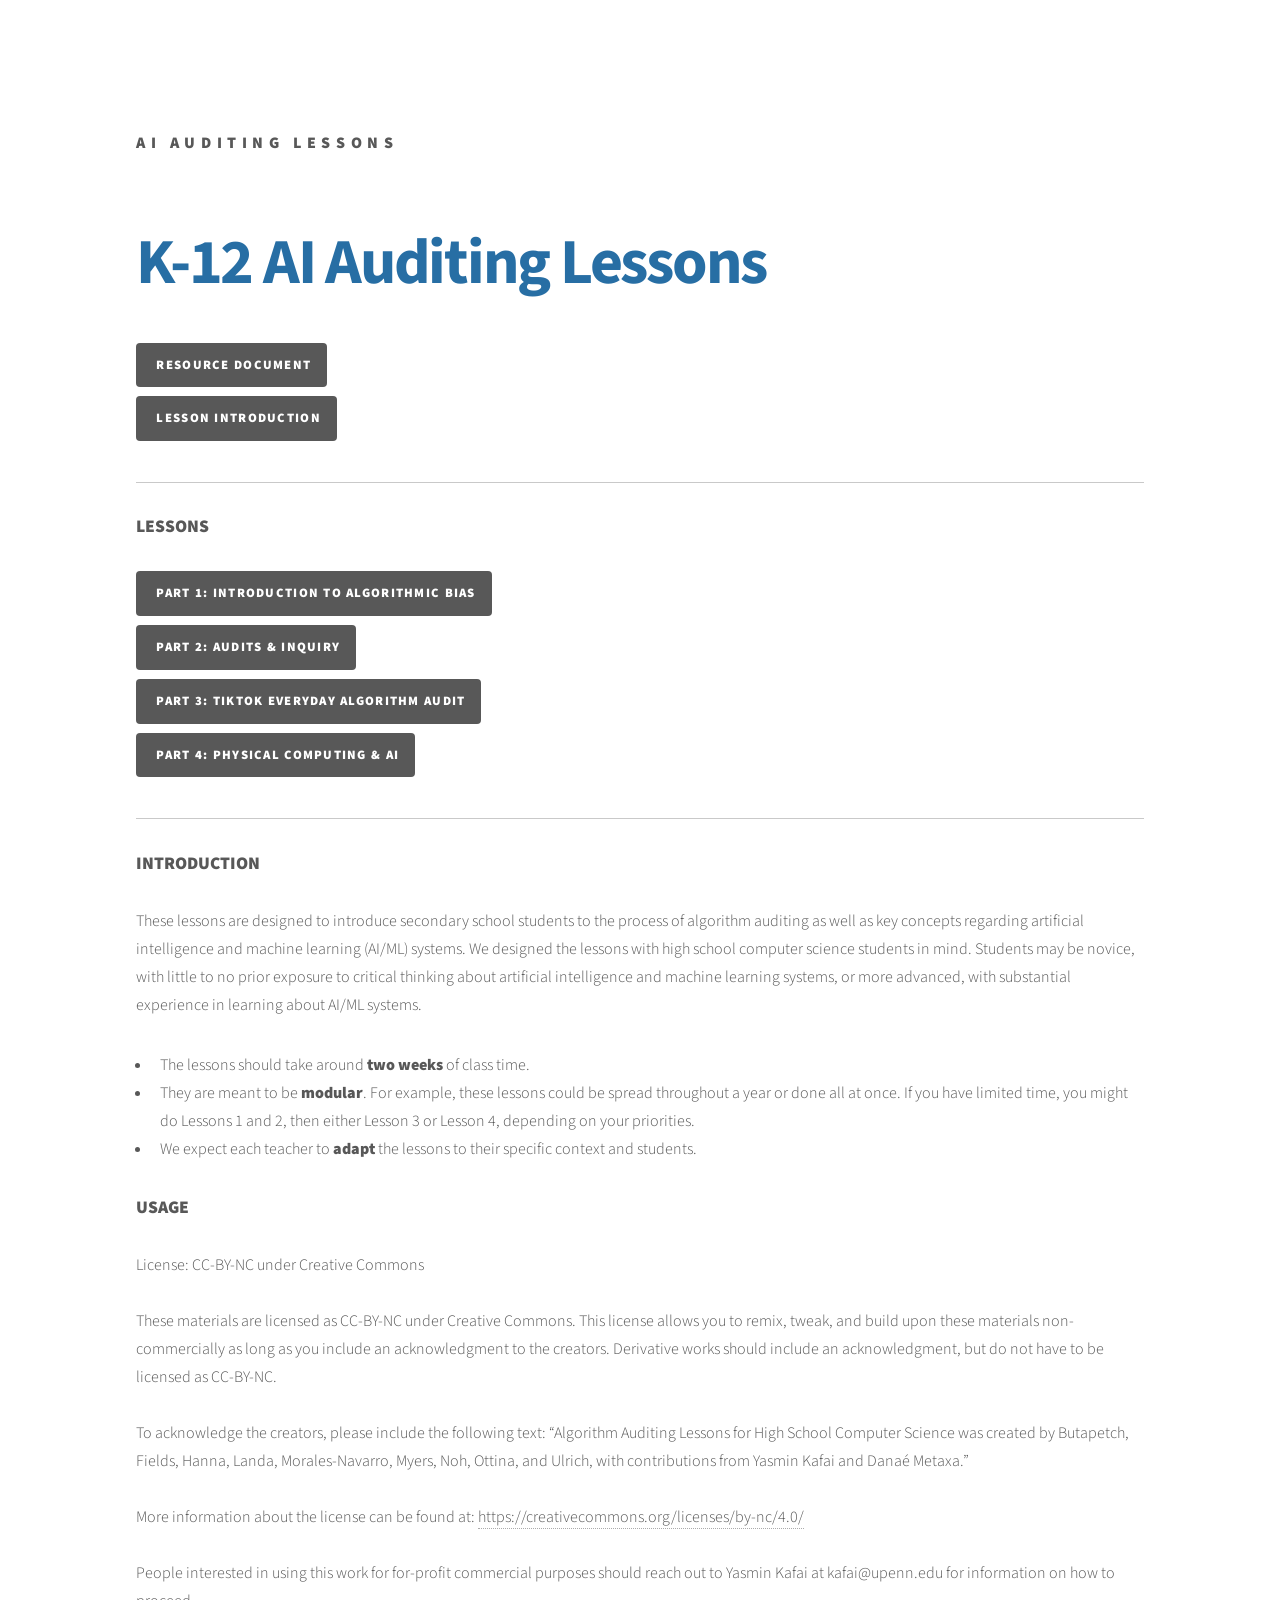
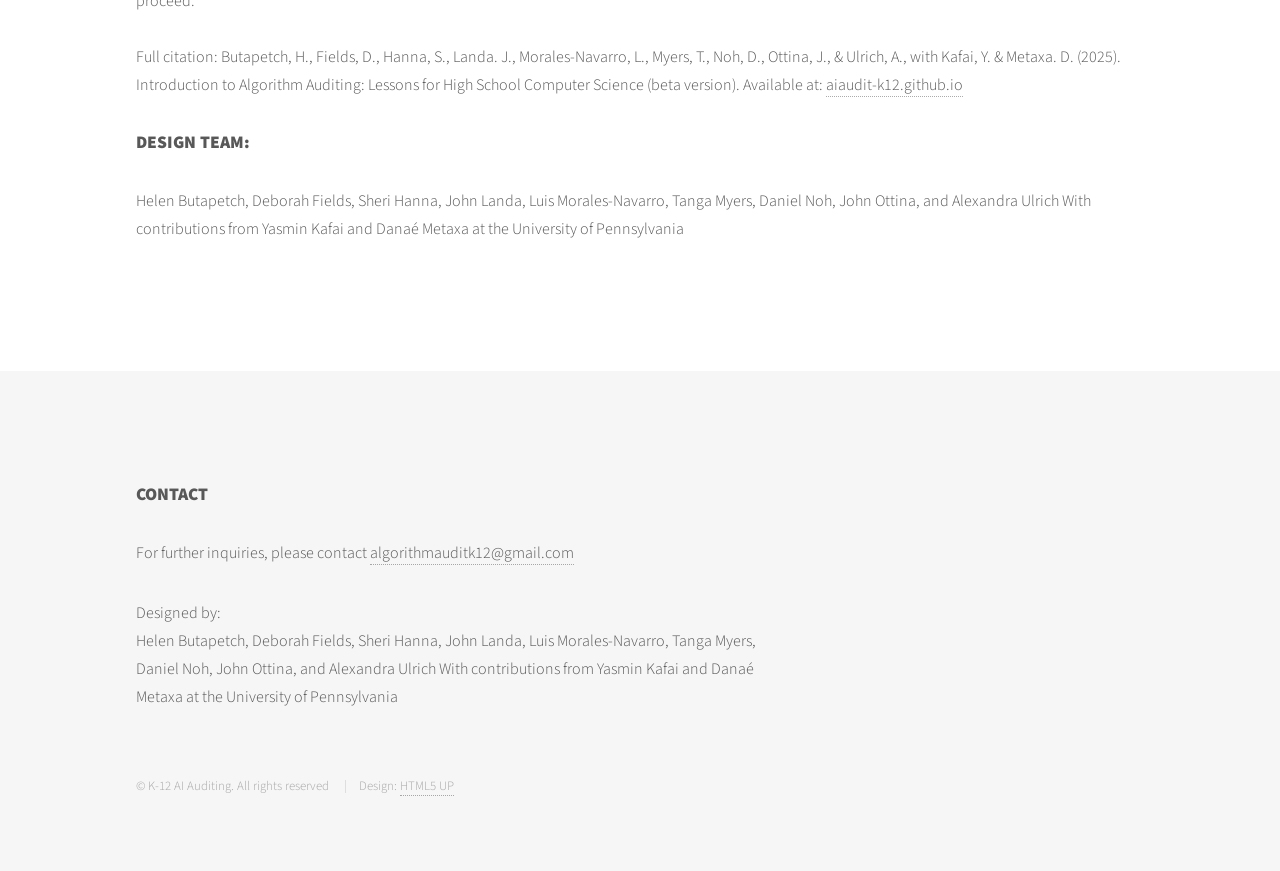
<file: index.html>
<!DOCTYPE HTML>
<!--
	Phantom by HTML5 UP
	html5up.net | @ajlkn
	Free for personal and commercial use under the CCA 3.0 license (html5up.net/license)
-->
<html>

<head>
	<title>Algorithm (AI) Auditing for K-12 Learning
	</title>
	<meta charset="utf-8" />
	<meta name="viewport" content="width=device-width, initial-scale=1, user-scalable=no" />
	<link rel="stylesheet" href="assets/css/main.css" />
	<noscript>
		<link rel="stylesheet" href="assets/css/noscript.css" />
	</noscript>
</head>

<body class="is-preload">
	<!-- Wrapper -->
	<div id="wrapper">

		<!-- Header -->
		<header id="header">
			<div class="inner">

				<!-- Logo -->
				<a href="index" class="logo">
					<span class="title">AI Auditing Lessons</span>
				</a>

			</div>
		</header>


		<!-- Main -->
		<div id="main">
			<div class="inner">
				<header>
					<h1 class="titleh1">K-12 AI Auditing Lessons<br />
					</h1>
					<a href="https://docs.google.com/document/d/1k5-wyyddCJJGatF2kRrW6DwXa2nE7i7LZqqS_XQTCG0"
						target="_blank" class="button primary">Resource
						Document</a><br>
					<a href="https://docs.google.com/document/d/1_1eD0Ll185rdg20q2tbuTwnjPwK4hVo7pY277ip4Tas/"
						target="_blank" class="button primary">Lesson
						Introduction</a><br>
					<hr>
					<h2>Lessons</h2>
					<a href="https://docs.google.com/document/d/1hY06K82bBwmzarOqy5bQ7toe-xVWzmMT-ae2skIGxQ8/"
						target="_blank" class="button primary">Part 1: Introduction to Algorithmic Bias</a><br>
					<a href="https://docs.google.com/document/d/1JCV1n-uWPjT2GKLNezpG1yVjLP-gKNoXH5UqKXLLDks/"
						target="_blank" class="button primary">Part 2: Audits & Inquiry</a><br>
					<a href="https://docs.google.com/document/d/1O5otu4bqmVvddvY8xHtM_dOdh5nPgj0K4trMMSdUZV4/"
						target="_blank" class="button primary">Part 3: TikTok Everyday Algorithm Audit</a><br>
					<a href="https://docs.google.com/document/d/1qmjI1hovQod8F7uZFQJFg6FJYK-87u8t4ouuIQ9Aa6c/"
						target="_blank" class="button primary">Part 4: Physical Computing & AI</a>
					<hr>
				</header>
				<h2>Introduction</h2>

				<p>
					These lessons are designed to introduce secondary school students to the process of algorithm
					auditing as well as key concepts regarding artificial intelligence and machine learning (AI/ML)
					systems. We designed the lessons with high school computer science students in mind. Students may be
					novice, with little to no prior exposure to critical thinking about artificial intelligence and
					machine learning systems, or more advanced, with substantial experience in learning about AI/ML
					systems.
				</p>
				<ul>
					<li>The lessons should take around <b>two weeks</b> of class time.
					</li>
					<li>They are meant to be <b>modular</b>. For example, these lessons could be spread throughout a
						year or
						done all at once. If you have limited time, you might do Lessons 1 and 2, then either Lesson 3
						or Lesson 4, depending on your priorities. </li>
					<li>We expect each teacher to <b>adapt</b> the lessons to their specific context and students. </li>
				</ul>
				<h2>Usage</h2>
				<p>
					License: CC-BY-NC under Creative Commons
					<br /><br />

					These materials are licensed as CC-BY-NC under Creative Commons. This license allows you to remix,
					tweak, and build upon these materials non-commercially as long as you include an acknowledgment to
					the creators. Derivative works should include an acknowledgment, but do not have to be licensed as
					CC-BY-NC.
					<br /><br />

					To acknowledge the creators, please include the following text: “Algorithm Auditing Lessons for High
					School Computer Science was created by Butapetch, Fields, Hanna, Landa, Morales-Navarro, Myers, Noh,
					Ottina, and Ulrich, with contributions from Yasmin Kafai and Danaé Metaxa.”
					<br /><br />

					More information about the license can be found at: <a
						href="https://creativecommons.org/licenses/by-nc/4.0/">https://creativecommons.org/licenses/by-nc/4.0/</a>
					<br /><br />

					People interested in using this work for for-profit commercial purposes should reach out to Yasmin
					Kafai at kafai@upenn.edu for information on how to proceed.

					<br /><br />
					Full citation:
					Butapetch, H., Fields, D., Hanna, S., Landa. J., Morales-Navarro, L., Myers, T., Noh, D., Ottina,
					J., & Ulrich, A., with Kafai, Y. & Metaxa. D. (2025). Introduction to Algorithm Auditing: Lessons
					for High School Computer Science (beta version). Available at: <a
						href="https://aiaudit-k12.github.io">aiaudit-k12.github.io</a>
				</p>
				<h2><b>Design Team:</b></br></h2>
				<p>
					Helen Butapetch, Deborah Fields, Sheri Hanna, John Landa, Luis Morales-Navarro,
					Tanga Myers, Daniel Noh, John Ottina, and Alexandra Ulrich
					With contributions from Yasmin Kafai and Danaé Metaxa at the University of Pennsylvania
				</p>
			</div>

		</div>

		<!-- Footer -->
		<footer id="footer">
			<div class="inner">
				<section>
					<h2>Contact</h2>
					<p>For further inquiries, please contact <a
							href="mailto:algorithmauditk12@gmail.com">algorithmauditk12@gmail.com</a>
						<br>
					</p>
					<p>
						Designed by:
						<br>
						Helen Butapetch, Deborah Fields, Sheri Hanna, John Landa, Luis Morales-Navarro,
						Tanga Myers, Daniel Noh, John Ottina, and Alexandra Ulrich
						With contributions from Yasmin Kafai and Danaé Metaxa at the University of Pennsylvania
					</p>
				</section>

				<ul class="copyright">
					<li>&copy; K-12 AI Auditing. All rights reserved</li>
					<li>Design: <a href="http://html5up.net">HTML5 UP</a></li>
				</ul>
			</div>
		</footer>

	</div>

	<!-- Scripts -->
	<script src="assets/js/jquery.min.js"></script>
	<script src="assets/js/browser.min.js"></script>
	<script src="assets/js/breakpoints.min.js"></script>
	<script src="assets/js/util.js"></script>
	<script src="assets/js/main.js"></script>

</body>

</html>
</file>
<file: assets/css/noscript.css>
/*
	Phantom by HTML5 UP
	html5up.net | @ajlkn
	Free for personal and commercial use under the CCA 3.0 license (html5up.net/license)
*/

/* Tiles */

	body.is-preload .tiles article {
		-moz-transform: none;
		-webkit-transform: none;
		-ms-transform: none;
		transform: none;
		opacity: 1;
	}
</file>
<file: assets/css/main.css>
@import url(fontawesome-all.min.css);
@import url("https://fonts.googleapis.com/css?family=Source+Sans+Pro:300,700,900");

/*
	Phantom by HTML5 UP
	html5up.net | @ajlkn
	Free for personal and commercial use under the CCA 3.0 license (html5up.net/license)
*/

html,
body,
div,
span,
applet,
object,
iframe,
h1,
h2,
h3,
h4,
h5,
h6,
p,
blockquote,
pre,
a,
abbr,
acronym,
address,
big,
cite,
code,
del,
dfn,
em,
img,
ins,
kbd,
q,
s,
samp,
small,
strike,
strong,
sub,
sup,
tt,
var,
b,
u,
i,
center,
dl,
dt,
dd,
ol,
ul,
li,
fieldset,
form,
label,
legend,
table,
caption,
tbody,
tfoot,
thead,
tr,
th,
td,
article,
aside,
canvas,
details,
embed,
figure,
figcaption,
footer,
header,
hgroup,
menu,
nav,
output,
ruby,
section,
summary,
time,
mark,
audio,
video {
  margin: 0;
  padding: 0;
  border: 0;
  font-size: 100%;
  font: inherit;
  vertical-align: baseline;
}

article,
aside,
details,
figcaption,
figure,
footer,
header,
hgroup,
menu,
nav,
section {
  display: block;
}

body {
  line-height: 1;
}

ol,
ul {
  list-style: none;
}

blockquote,
q {
  quotes: none;
}

blockquote:before,
blockquote:after,
q:before,
q:after {
  content: "";
  content: none;
}

table {
  border-collapse: collapse;
  border-spacing: 0;
}

body {
  -webkit-text-size-adjust: none;
}

mark {
  background-color: transparent;
  color: inherit;
}

input::-moz-focus-inner {
  border: 0;
  padding: 0;
}

input,
select,
textarea {
  -moz-appearance: none;
  -webkit-appearance: none;
  -ms-appearance: none;
  appearance: none;
}

/* Basic */

@-ms-viewport {
  width: device-width;
}

body {
  -ms-overflow-style: scrollbar;
}

@media screen and (max-width: 480px) {
  html,
  body {
    min-width: 320px;
  }
}

html {
  box-sizing: border-box;
}

*,
*:before,
*:after {
  box-sizing: inherit;
}

body {
  background: #ffffff;
}

body.is-preload *,
body.is-preload *:before,
body.is-preload *:after {
  -moz-animation: none !important;
  -webkit-animation: none !important;
  -ms-animation: none !important;
  animation: none !important;
  -moz-transition: none !important;
  -webkit-transition: none !important;
  -ms-transition: none !important;
  transition: none !important;
}

/* Type */

body,
input,
select,
textarea {
  color: #585858;
  font-family: "Source Sans Pro", Helvetica, sans-serif;
  font-size: 16pt;
  font-weight: 300;
  line-height: 1.75;
}

@media screen and (max-width: 1680px) {
  body,
  input,
  select,
  textarea {
    font-size: 14pt;
  }
}

@media screen and (max-width: 1280px) {
  body,
  input,
  select,
  textarea {
    font-size: 12pt;
  }
}

a {
  -moz-transition:
    border-bottom-color 0.2s ease,
    color 0.2s ease;
  -webkit-transition:
    border-bottom-color 0.2s ease,
    color 0.2s ease;
  -ms-transition:
    border-bottom-color 0.2s ease,
    color 0.2s ease;
  transition:
    border-bottom-color 0.2s ease,
    color 0.2s ease;
  text-decoration: none;
  color: #585858;
  border-bottom: dotted 1px rgba(88, 88, 88, 0.5);
}

a:hover {
  border-bottom-color: transparent;
  color: #276ea4 !important;
}

strong,
b {
  font-weight: 900;
}

em,
i {
  font-style: italic;
}

p {
  margin: 2em 0;
}

.titleh1 {
  font-size: 4em;
}

h1 {
  font-size: 4em;
  font-weight: 700;
  line-height: 1.5;
  margin: 0;
  margin-bottom: 0.5em;
  letter-spacing: -0.035em;
  color: #276ea4;
}

h1 a {
  color: inherit;
}

@media screen and (max-width: 736px) {
  h1 {
    font-size: 2em;
    margin: 0 0 1em 0;
  }
}

@media screen and (max-width: 360px) {
  h1 {
    font-size: 1.75em;
  }
}

h2,
h3,
h4,
h5,
h6 {
  font-weight: 900;
  line-height: 1;
  margin: 2em 0;
  text-transform: uppercase;
  /* letter-spacing: 0.35em; */
}

h2 a,
h3 a,
h4 a,
h5 a,
h6 a {
  color: inherit;
}

h2 {
  font-size: 1.1em;
}

h3 {
  font-size: 1em;
}

h4 {
  font-size: 0.8em;
}

h5 {
  font-size: 0.8em;
}

h6 {
  font-size: 0.8em;
}

@media screen and (max-width: 980px) {
  h1 br,
  h2 br,
  h3 br,
  h4 br,
  h5 br,
  h6 br {
    display: none;
  }
}

@media screen and (max-width: 736px) {
  h2 {
    font-size: 1em;
  }

  h3 {
    font-size: 0.8em;
  }
}

sub {
  font-size: 0.8em;
  position: relative;
  top: 0.5em;
}

sup {
  font-size: 0.8em;
  position: relative;
  top: -0.5em;
}

blockquote {
  border-left: solid 4px #c9c9c9;
  font-style: italic;
  margin: 0 0 2em 0;
  padding: 0.5em 0 0.5em 2em;
}

code {
  background: rgba(144, 144, 144, 0.075);
  border-radius: 4px;
  border: solid 1px #c9c9c9;
  font-family: "Courier New", monospace;
  font-size: 0.9em;
  margin: 0 0.25em;
  padding: 0.25em 0.65em;
}

pre {
  -webkit-overflow-scrolling: touch;
  font-family: "Courier New", monospace;
  font-size: 0.9em;
  margin: 0 0 2em 0;
}

pre code {
  display: block;
  line-height: 1.75;
  padding: 1em 1.5em;
  overflow-x: auto;
}

hr {
  border: 0;
  border-bottom: solid 1px #c9c9c9;
  margin: 2em 0;
}

hr.major {
  margin: 3em 0;
}

.align-left {
  text-align: left;
}

.align-center {
  text-align: center;
}

.align-right {
  text-align: right;
}

/* Row */

.row {
  display: flex;
  flex-wrap: wrap;
  box-sizing: border-box;
  align-items: stretch;
}

.row > * {
  box-sizing: border-box;
}

.row.gtr-uniform > * > :last-child {
  margin-bottom: 0;
}

.row.aln-left {
  justify-content: flex-start;
}

.row.aln-center {
  justify-content: center;
}

.row.aln-right {
  justify-content: flex-end;
}

.row.aln-top {
  align-items: flex-start;
}

.row.aln-middle {
  align-items: center;
}

.row.aln-bottom {
  align-items: flex-end;
}

.row > .imp {
  order: -1;
}

.row > .col-1 {
  width: 8.33333%;
}

.row > .off-1 {
  margin-left: 8.33333%;
}

.row > .col-2 {
  width: 16.66667%;
}

.row > .off-2 {
  margin-left: 16.66667%;
}

.row > .col-3 {
  width: 25%;
}

.row > .off-3 {
  margin-left: 25%;
}

.row > .col-4 {
  width: 33.33333%;
}

.row > .off-4 {
  margin-left: 33.33333%;
}

.row > .col-5 {
  width: 41.66667%;
}

.row > .off-5 {
  margin-left: 41.66667%;
}

.row > .col-6 {
  width: 50%;
}

.row > .off-6 {
  margin-left: 50%;
}

.row > .col-7 {
  width: 58.33333%;
}

.row > .off-7 {
  margin-left: 58.33333%;
}

.row > .col-8 {
  width: 66.66667%;
}

.row > .off-8 {
  margin-left: 66.66667%;
}

.row > .col-9 {
  width: 75%;
}

.row > .off-9 {
  margin-left: 75%;
}

.row > .col-10 {
  width: 83.33333%;
}

.row > .off-10 {
  margin-left: 83.33333%;
}

.row > .col-11 {
  width: 91.66667%;
}

.row > .off-11 {
  margin-left: 91.66667%;
}

.row > .col-12 {
  width: 100%;
}

.row > .off-12 {
  margin-left: 100%;
}

.row.gtr-0 {
  margin-top: 0;
  margin-left: 0em;
}

.row.gtr-0 > * {
  padding: 0 0 0 0em;
}

.row.gtr-0.gtr-uniform {
  margin-top: 0em;
}

.row.gtr-0.gtr-uniform > * {
  padding-top: 0em;
}

.row.gtr-25 {
  margin-top: 0;
  margin-left: -0.5em;
}

.row.gtr-25 > * {
  padding: 0 0 0 0.5em;
}

.row.gtr-25.gtr-uniform {
  margin-top: -0.5em;
}

.row.gtr-25.gtr-uniform > * {
  padding-top: 0.5em;
}

.row.gtr-50 {
  margin-top: 0;
  margin-left: -1em;
}

.row.gtr-50 > * {
  padding: 0 0 0 1em;
}

.row.gtr-50.gtr-uniform {
  margin-top: -1em;
}

.row.gtr-50.gtr-uniform > * {
  padding-top: 1em;
}

.row {
  margin-top: 0;
  margin-left: -2em;
}

.row > * {
  padding: 0 0 0 2em;
}

.row.gtr-uniform {
  margin-top: -2em;
}

.row.gtr-uniform > * {
  padding-top: 2em;
}

.row.gtr-150 {
  margin-top: 0;
  margin-left: -3em;
}

.row.gtr-150 > * {
  padding: 0 0 0 3em;
}

.row.gtr-150.gtr-uniform {
  margin-top: -3em;
}

.row.gtr-150.gtr-uniform > * {
  padding-top: 3em;
}

.row.gtr-200 {
  margin-top: 0;
  margin-left: -4em;
}

.row.gtr-200 > * {
  padding: 0 0 0 4em;
}

.row.gtr-200.gtr-uniform {
  margin-top: -4em;
}

.row.gtr-200.gtr-uniform > * {
  padding-top: 4em;
}

@media screen and (max-width: 1680px) {
  .row {
    display: flex;
    flex-wrap: wrap;
    box-sizing: border-box;
    align-items: stretch;
  }

  .row > * {
    box-sizing: border-box;
  }

  .row.gtr-uniform > * > :last-child {
    margin-bottom: 0;
  }

  .row.aln-left {
    justify-content: flex-start;
  }

  .row.aln-center {
    justify-content: center;
  }

  .row.aln-right {
    justify-content: flex-end;
  }

  .row.aln-top {
    align-items: flex-start;
  }

  .row.aln-middle {
    align-items: center;
  }

  .row.aln-bottom {
    align-items: flex-end;
  }

  .row > .imp-xlarge {
    order: -1;
  }

  .row > .col-1-xlarge {
    width: 8.33333%;
  }

  .row > .off-1-xlarge {
    margin-left: 8.33333%;
  }

  .row > .col-2-xlarge {
    width: 16.66667%;
  }

  .row > .off-2-xlarge {
    margin-left: 16.66667%;
  }

  .row > .col-3-xlarge {
    width: 25%;
  }

  .row > .off-3-xlarge {
    margin-left: 25%;
  }

  .row > .col-4-xlarge {
    width: 33.33333%;
  }

  .row > .off-4-xlarge {
    margin-left: 33.33333%;
  }

  .row > .col-5-xlarge {
    width: 41.66667%;
  }

  .row > .off-5-xlarge {
    margin-left: 41.66667%;
  }

  .row > .col-6-xlarge {
    width: 50%;
  }

  .row > .off-6-xlarge {
    margin-left: 50%;
  }

  .row > .col-7-xlarge {
    width: 58.33333%;
  }

  .row > .off-7-xlarge {
    margin-left: 58.33333%;
  }

  .row > .col-8-xlarge {
    width: 66.66667%;
  }

  .row > .off-8-xlarge {
    margin-left: 66.66667%;
  }

  .row > .col-9-xlarge {
    width: 75%;
  }

  .row > .off-9-xlarge {
    margin-left: 75%;
  }

  .row > .col-10-xlarge {
    width: 83.33333%;
  }

  .row > .off-10-xlarge {
    margin-left: 83.33333%;
  }

  .row > .col-11-xlarge {
    width: 91.66667%;
  }

  .row > .off-11-xlarge {
    margin-left: 91.66667%;
  }

  .row > .col-12-xlarge {
    width: 100%;
  }

  .row > .off-12-xlarge {
    margin-left: 100%;
  }

  .row.gtr-0 {
    margin-top: 0;
    margin-left: 0em;
  }

  .row.gtr-0 > * {
    padding: 0 0 0 0em;
  }

  .row.gtr-0.gtr-uniform {
    margin-top: 0em;
  }

  .row.gtr-0.gtr-uniform > * {
    padding-top: 0em;
  }

  .row.gtr-25 {
    margin-top: 0;
    margin-left: -0.5em;
  }

  .row.gtr-25 > * {
    padding: 0 0 0 0.5em;
  }

  .row.gtr-25.gtr-uniform {
    margin-top: -0.5em;
  }

  .row.gtr-25.gtr-uniform > * {
    padding-top: 0.5em;
  }

  .row.gtr-50 {
    margin-top: 0;
    margin-left: -1em;
  }

  .row.gtr-50 > * {
    padding: 0 0 0 1em;
  }

  .row.gtr-50.gtr-uniform {
    margin-top: -1em;
  }

  .row.gtr-50.gtr-uniform > * {
    padding-top: 1em;
  }

  .row {
    margin-top: 0;
    margin-left: -2em;
  }

  .row > * {
    padding: 0 0 0 2em;
  }

  .row.gtr-uniform {
    margin-top: -2em;
  }

  .row.gtr-uniform > * {
    padding-top: 2em;
  }

  .row.gtr-150 {
    margin-top: 0;
    margin-left: -3em;
  }

  .row.gtr-150 > * {
    padding: 0 0 0 3em;
  }

  .row.gtr-150.gtr-uniform {
    margin-top: -3em;
  }

  .row.gtr-150.gtr-uniform > * {
    padding-top: 3em;
  }

  .row.gtr-200 {
    margin-top: 0;
    margin-left: -4em;
  }

  .row.gtr-200 > * {
    padding: 0 0 0 4em;
  }

  .row.gtr-200.gtr-uniform {
    margin-top: -4em;
  }

  .row.gtr-200.gtr-uniform > * {
    padding-top: 4em;
  }
}

@media screen and (max-width: 1280px) {
  .row {
    display: flex;
    flex-wrap: wrap;
    box-sizing: border-box;
    align-items: stretch;
  }

  .row > * {
    box-sizing: border-box;
  }

  .row.gtr-uniform > * > :last-child {
    margin-bottom: 0;
  }

  .row.aln-left {
    justify-content: flex-start;
  }

  .row.aln-center {
    justify-content: center;
  }

  .row.aln-right {
    justify-content: flex-end;
  }

  .row.aln-top {
    align-items: flex-start;
  }

  .row.aln-middle {
    align-items: center;
  }

  .row.aln-bottom {
    align-items: flex-end;
  }

  .row > .imp-large {
    order: -1;
  }

  .row > .col-1-large {
    width: 8.33333%;
  }

  .row > .off-1-large {
    margin-left: 8.33333%;
  }

  .row > .col-2-large {
    width: 16.66667%;
  }

  .row > .off-2-large {
    margin-left: 16.66667%;
  }

  .row > .col-3-large {
    width: 25%;
  }

  .row > .off-3-large {
    margin-left: 25%;
  }

  .row > .col-4-large {
    width: 33.33333%;
  }

  .row > .off-4-large {
    margin-left: 33.33333%;
  }

  .row > .col-5-large {
    width: 41.66667%;
  }

  .row > .off-5-large {
    margin-left: 41.66667%;
  }

  .row > .col-6-large {
    width: 50%;
  }

  .row > .off-6-large {
    margin-left: 50%;
  }

  .row > .col-7-large {
    width: 58.33333%;
  }

  .row > .off-7-large {
    margin-left: 58.33333%;
  }

  .row > .col-8-large {
    width: 66.66667%;
  }

  .row > .off-8-large {
    margin-left: 66.66667%;
  }

  .row > .col-9-large {
    width: 75%;
  }

  .row > .off-9-large {
    margin-left: 75%;
  }

  .row > .col-10-large {
    width: 83.33333%;
  }

  .row > .off-10-large {
    margin-left: 83.33333%;
  }

  .row > .col-11-large {
    width: 91.66667%;
  }

  .row > .off-11-large {
    margin-left: 91.66667%;
  }

  .row > .col-12-large {
    width: 100%;
  }

  .row > .off-12-large {
    margin-left: 100%;
  }

  .row.gtr-0 {
    margin-top: 0;
    margin-left: 0em;
  }

  .row.gtr-0 > * {
    padding: 0 0 0 0em;
  }

  .row.gtr-0.gtr-uniform {
    margin-top: 0em;
  }

  .row.gtr-0.gtr-uniform > * {
    padding-top: 0em;
  }

  .row.gtr-25 {
    margin-top: 0;
    margin-left: -0.5em;
  }

  .row.gtr-25 > * {
    padding: 0 0 0 0.5em;
  }

  .row.gtr-25.gtr-uniform {
    margin-top: -0.5em;
  }

  .row.gtr-25.gtr-uniform > * {
    padding-top: 0.5em;
  }

  .row.gtr-50 {
    margin-top: 0;
    margin-left: -1em;
  }

  .row.gtr-50 > * {
    padding: 0 0 0 1em;
  }

  .row.gtr-50.gtr-uniform {
    margin-top: -1em;
  }

  .row.gtr-50.gtr-uniform > * {
    padding-top: 1em;
  }

  .row {
    margin-top: 0;
    margin-left: -2em;
  }

  .row > * {
    padding: 0 0 0 2em;
  }

  .row.gtr-uniform {
    margin-top: -2em;
  }

  .row.gtr-uniform > * {
    padding-top: 2em;
  }

  .row.gtr-150 {
    margin-top: 0;
    margin-left: -3em;
  }

  .row.gtr-150 > * {
    padding: 0 0 0 3em;
  }

  .row.gtr-150.gtr-uniform {
    margin-top: -3em;
  }

  .row.gtr-150.gtr-uniform > * {
    padding-top: 3em;
  }

  .row.gtr-200 {
    margin-top: 0;
    margin-left: -4em;
  }

  .row.gtr-200 > * {
    padding: 0 0 0 4em;
  }

  .row.gtr-200.gtr-uniform {
    margin-top: -4em;
  }

  .row.gtr-200.gtr-uniform > * {
    padding-top: 4em;
  }
}

@media screen and (max-width: 980px) {
  .row {
    display: flex;
    flex-wrap: wrap;
    box-sizing: border-box;
    align-items: stretch;
  }

  .row > * {
    box-sizing: border-box;
  }

  .row.gtr-uniform > * > :last-child {
    margin-bottom: 0;
  }

  .row.aln-left {
    justify-content: flex-start;
  }

  .row.aln-center {
    justify-content: center;
  }

  .row.aln-right {
    justify-content: flex-end;
  }

  .row.aln-top {
    align-items: flex-start;
  }

  .row.aln-middle {
    align-items: center;
  }

  .row.aln-bottom {
    align-items: flex-end;
  }

  .row > .imp-medium {
    order: -1;
  }

  .row > .col-1-medium {
    width: 8.33333%;
  }

  .row > .off-1-medium {
    margin-left: 8.33333%;
  }

  .row > .col-2-medium {
    width: 16.66667%;
  }

  .row > .off-2-medium {
    margin-left: 16.66667%;
  }

  .row > .col-3-medium {
    width: 25%;
  }

  .row > .off-3-medium {
    margin-left: 25%;
  }

  .row > .col-4-medium {
    width: 33.33333%;
  }

  .row > .off-4-medium {
    margin-left: 33.33333%;
  }

  .row > .col-5-medium {
    width: 41.66667%;
  }

  .row > .off-5-medium {
    margin-left: 41.66667%;
  }

  .row > .col-6-medium {
    width: 50%;
  }

  .row > .off-6-medium {
    margin-left: 50%;
  }

  .row > .col-7-medium {
    width: 58.33333%;
  }

  .row > .off-7-medium {
    margin-left: 58.33333%;
  }

  .row > .col-8-medium {
    width: 66.66667%;
  }

  .row > .off-8-medium {
    margin-left: 66.66667%;
  }

  .row > .col-9-medium {
    width: 75%;
  }

  .row > .off-9-medium {
    margin-left: 75%;
  }

  .row > .col-10-medium {
    width: 83.33333%;
  }

  .row > .off-10-medium {
    margin-left: 83.33333%;
  }

  .row > .col-11-medium {
    width: 91.66667%;
  }

  .row > .off-11-medium {
    margin-left: 91.66667%;
  }

  .row > .col-12-medium {
    width: 100%;
  }

  .row > .off-12-medium {
    margin-left: 100%;
  }

  .row.gtr-0 {
    margin-top: 0;
    margin-left: 0em;
  }

  .row.gtr-0 > * {
    padding: 0 0 0 0em;
  }

  .row.gtr-0.gtr-uniform {
    margin-top: 0em;
  }

  .row.gtr-0.gtr-uniform > * {
    padding-top: 0em;
  }

  .row.gtr-25 {
    margin-top: 0;
    margin-left: -0.375em;
  }

  .row.gtr-25 > * {
    padding: 0 0 0 0.375em;
  }

  .row.gtr-25.gtr-uniform {
    margin-top: -0.375em;
  }

  .row.gtr-25.gtr-uniform > * {
    padding-top: 0.375em;
  }

  .row.gtr-50 {
    margin-top: 0;
    margin-left: -0.75em;
  }

  .row.gtr-50 > * {
    padding: 0 0 0 0.75em;
  }

  .row.gtr-50.gtr-uniform {
    margin-top: -0.75em;
  }

  .row.gtr-50.gtr-uniform > * {
    padding-top: 0.75em;
  }

  .row {
    margin-top: 0;
    margin-left: -1.5em;
  }

  .row > * {
    padding: 0 0 0 1.5em;
  }

  .row.gtr-uniform {
    margin-top: -1.5em;
  }

  .row.gtr-uniform > * {
    padding-top: 1.5em;
  }

  .row.gtr-150 {
    margin-top: 0;
    margin-left: -2.25em;
  }

  .row.gtr-150 > * {
    padding: 0 0 0 2.25em;
  }

  .row.gtr-150.gtr-uniform {
    margin-top: -2.25em;
  }

  .row.gtr-150.gtr-uniform > * {
    padding-top: 2.25em;
  }

  .row.gtr-200 {
    margin-top: 0;
    margin-left: -3em;
  }

  .row.gtr-200 > * {
    padding: 0 0 0 3em;
  }

  .row.gtr-200.gtr-uniform {
    margin-top: -3em;
  }

  .row.gtr-200.gtr-uniform > * {
    padding-top: 3em;
  }
}

@media screen and (max-width: 736px) {
  .row {
    display: flex;
    flex-wrap: wrap;
    box-sizing: border-box;
    align-items: stretch;
  }

  .row > * {
    box-sizing: border-box;
  }

  .row.gtr-uniform > * > :last-child {
    margin-bottom: 0;
  }

  .row.aln-left {
    justify-content: flex-start;
  }

  .row.aln-center {
    justify-content: center;
  }

  .row.aln-right {
    justify-content: flex-end;
  }

  .row.aln-top {
    align-items: flex-start;
  }

  .row.aln-middle {
    align-items: center;
  }

  .row.aln-bottom {
    align-items: flex-end;
  }

  .row > .imp-small {
    order: -1;
  }

  .row > .col-1-small {
    width: 8.33333%;
  }

  .row > .off-1-small {
    margin-left: 8.33333%;
  }

  .row > .col-2-small {
    width: 16.66667%;
  }

  .row > .off-2-small {
    margin-left: 16.66667%;
  }

  .row > .col-3-small {
    width: 25%;
  }

  .row > .off-3-small {
    margin-left: 25%;
  }

  .row > .col-4-small {
    width: 33.33333%;
  }

  .row > .off-4-small {
    margin-left: 33.33333%;
  }

  .row > .col-5-small {
    width: 41.66667%;
  }

  .row > .off-5-small {
    margin-left: 41.66667%;
  }

  .row > .col-6-small {
    width: 50%;
  }

  .row > .off-6-small {
    margin-left: 50%;
  }

  .row > .col-7-small {
    width: 58.33333%;
  }

  .row > .off-7-small {
    margin-left: 58.33333%;
  }

  .row > .col-8-small {
    width: 66.66667%;
  }

  .row > .off-8-small {
    margin-left: 66.66667%;
  }

  .row > .col-9-small {
    width: 75%;
  }

  .row > .off-9-small {
    margin-left: 75%;
  }

  .row > .col-10-small {
    width: 83.33333%;
  }

  .row > .off-10-small {
    margin-left: 83.33333%;
  }

  .row > .col-11-small {
    width: 91.66667%;
  }

  .row > .off-11-small {
    margin-left: 91.66667%;
  }

  .row > .col-12-small {
    width: 100%;
  }

  .row > .off-12-small {
    margin-left: 100%;
  }

  .row.gtr-0 {
    margin-top: 0;
    margin-left: 0em;
  }

  .row.gtr-0 > * {
    padding: 0 0 0 0em;
  }

  .row.gtr-0.gtr-uniform {
    margin-top: 0em;
  }

  .row.gtr-0.gtr-uniform > * {
    padding-top: 0em;
  }

  .row.gtr-25 {
    margin-top: 0;
    margin-left: -0.25em;
  }

  .row.gtr-25 > * {
    padding: 0 0 0 0.25em;
  }

  .row.gtr-25.gtr-uniform {
    margin-top: -0.25em;
  }

  .row.gtr-25.gtr-uniform > * {
    padding-top: 0.25em;
  }

  .row.gtr-50 {
    margin-top: 0;
    margin-left: -0.5em;
  }

  .row.gtr-50 > * {
    padding: 0 0 0 0.5em;
  }

  .row.gtr-50.gtr-uniform {
    margin-top: -0.5em;
  }

  .row.gtr-50.gtr-uniform > * {
    padding-top: 0.5em;
  }

  .row {
    margin-top: 0;
    margin-left: -1em;
  }

  .row > * {
    padding: 0 0 0 1em;
  }

  .row.gtr-uniform {
    margin-top: -1em;
  }

  .row.gtr-uniform > * {
    padding-top: 1em;
  }

  .row.gtr-150 {
    margin-top: 0;
    margin-left: -1.5em;
  }

  .row.gtr-150 > * {
    padding: 0 0 0 1.5em;
  }

  .row.gtr-150.gtr-uniform {
    margin-top: -1.5em;
  }

  .row.gtr-150.gtr-uniform > * {
    padding-top: 1.5em;
  }

  .row.gtr-200 {
    margin-top: 0;
    margin-left: -2em;
  }

  .row.gtr-200 > * {
    padding: 0 0 0 2em;
  }

  .row.gtr-200.gtr-uniform {
    margin-top: -2em;
  }

  .row.gtr-200.gtr-uniform > * {
    padding-top: 2em;
  }
}

@media screen and (max-width: 480px) {
  .row {
    display: flex;
    flex-wrap: wrap;
    box-sizing: border-box;
    align-items: stretch;
  }

  .row > * {
    box-sizing: border-box;
  }

  .row.gtr-uniform > * > :last-child {
    margin-bottom: 0;
  }

  .row.aln-left {
    justify-content: flex-start;
  }

  .row.aln-center {
    justify-content: center;
  }

  .row.aln-right {
    justify-content: flex-end;
  }

  .row.aln-top {
    align-items: flex-start;
  }

  .row.aln-middle {
    align-items: center;
  }

  .row.aln-bottom {
    align-items: flex-end;
  }

  .row > .imp-xsmall {
    order: -1;
  }

  .row > .col-1-xsmall {
    width: 8.33333%;
  }

  .row > .off-1-xsmall {
    margin-left: 8.33333%;
  }

  .row > .col-2-xsmall {
    width: 16.66667%;
  }

  .row > .off-2-xsmall {
    margin-left: 16.66667%;
  }

  .row > .col-3-xsmall {
    width: 25%;
  }

  .row > .off-3-xsmall {
    margin-left: 25%;
  }

  .row > .col-4-xsmall {
    width: 33.33333%;
  }

  .row > .off-4-xsmall {
    margin-left: 33.33333%;
  }

  .row > .col-5-xsmall {
    width: 41.66667%;
  }

  .row > .off-5-xsmall {
    margin-left: 41.66667%;
  }

  .row > .col-6-xsmall {
    width: 50%;
  }

  .row > .off-6-xsmall {
    margin-left: 50%;
  }

  .row > .col-7-xsmall {
    width: 58.33333%;
  }

  .row > .off-7-xsmall {
    margin-left: 58.33333%;
  }

  .row > .col-8-xsmall {
    width: 66.66667%;
  }

  .row > .off-8-xsmall {
    margin-left: 66.66667%;
  }

  .row > .col-9-xsmall {
    width: 75%;
  }

  .row > .off-9-xsmall {
    margin-left: 75%;
  }

  .row > .col-10-xsmall {
    width: 83.33333%;
  }

  .row > .off-10-xsmall {
    margin-left: 83.33333%;
  }

  .row > .col-11-xsmall {
    width: 91.66667%;
  }

  .row > .off-11-xsmall {
    margin-left: 91.66667%;
  }

  .row > .col-12-xsmall {
    width: 100%;
  }

  .row > .off-12-xsmall {
    margin-left: 100%;
  }

  .row.gtr-0 {
    margin-top: 0;
    margin-left: 0em;
  }

  .row.gtr-0 > * {
    padding: 0 0 0 0em;
  }

  .row.gtr-0.gtr-uniform {
    margin-top: 0em;
  }

  .row.gtr-0.gtr-uniform > * {
    padding-top: 0em;
  }

  .row.gtr-25 {
    margin-top: 0;
    margin-left: -0.25em;
  }

  .row.gtr-25 > * {
    padding: 0 0 0 0.25em;
  }

  .row.gtr-25.gtr-uniform {
    margin-top: -0.25em;
  }

  .row.gtr-25.gtr-uniform > * {
    padding-top: 0.25em;
  }

  .row.gtr-50 {
    margin-top: 0;
    margin-left: -0.5em;
  }

  .row.gtr-50 > * {
    padding: 0 0 0 0.5em;
  }

  .row.gtr-50.gtr-uniform {
    margin-top: -0.5em;
  }

  .row.gtr-50.gtr-uniform > * {
    padding-top: 0.5em;
  }

  .row {
    margin-top: 0;
    margin-left: -1em;
  }

  .row > * {
    padding: 0 0 0 1em;
  }

  .row.gtr-uniform {
    margin-top: -1em;
  }

  .row.gtr-uniform > * {
    padding-top: 1em;
  }

  .row.gtr-150 {
    margin-top: 0;
    margin-left: -1.5em;
  }

  .row.gtr-150 > * {
    padding: 0 0 0 1.5em;
  }

  .row.gtr-150.gtr-uniform {
    margin-top: -1.5em;
  }

  .row.gtr-150.gtr-uniform > * {
    padding-top: 1.5em;
  }

  .row.gtr-200 {
    margin-top: 0;
    margin-left: -2em;
  }

  .row.gtr-200 > * {
    padding: 0 0 0 2em;
  }

  .row.gtr-200.gtr-uniform {
    margin-top: -2em;
  }

  .row.gtr-200.gtr-uniform > * {
    padding-top: 2em;
  }
}

/* Section/Article */

section.special,
article.special {
  text-align: center;
}

header p {
  margin-top: -1em;
}

@media screen and (max-width: 736px) {
  header p {
    margin-top: 0;
  }
}

/* Icon */

.icon {
  text-decoration: none;
  border-bottom: none;
  position: relative;
}

.icon:before {
  -moz-osx-font-smoothing: grayscale;
  -webkit-font-smoothing: antialiased;
  display: inline-block;
  font-style: normal;
  font-variant: normal;
  text-rendering: auto;
  line-height: 1;
  text-transform: none !important;
  font-family: "Font Awesome 5 Free";
  font-weight: 400;
}

.icon > .label {
  display: none;
}

.icon:before {
  line-height: inherit;
}

.icon.solid:before {
  font-weight: 900;
}

.icon.brands:before {
  font-family: "Font Awesome 5 Brands";
}

.icon.style2 {
  -moz-transition:
    background-color 0.2s ease-in-out,
    color 0.2s ease-in-out,
    border-color 0.2s ease-in-out;
  -webkit-transition:
    background-color 0.2s ease-in-out,
    color 0.2s ease-in-out,
    border-color 0.2s ease-in-out;
  -ms-transition:
    background-color 0.2s ease-in-out,
    color 0.2s ease-in-out,
    border-color 0.2s ease-in-out;
  transition:
    background-color 0.2s ease-in-out,
    color 0.2s ease-in-out,
    border-color 0.2s ease-in-out;
  background-color: transparent;
  border: solid 1px #c9c9c9;
  border-radius: 4px;
  width: 2.65em;
  height: 2.65em;
  display: inline-block;
  text-align: center;
  line-height: 2.65em;
  color: inherit;
}

.icon.style2:before {
  font-size: 1.1em;
}

.icon.style2:hover {
  color: #276ea4;
  border-color: #276ea4;
}

.icon.style2:active {
  background-color: rgba(242, 132, 158, 0.1);
}

/* List */

ol {
  list-style: decimal;
  margin: 0 0 2em 0;
  padding-left: 1.25em;
}

ol li {
  padding-left: 0.25em;
}

ul {
  list-style: disc;
  margin: 0 0 2em 0;
  padding-left: 1em;
}

ul li {
  padding-left: 0.5em;
}

ul.alt {
  list-style: none;
  padding-left: 0;
}

ul.alt li {
  border-top: solid 1px #c9c9c9;
  padding: 0.5em 0;
}

ul.alt li:first-child {
  border-top: 0;
  padding-top: 0;
}

dl {
  margin: 0 0 2em 0;
}

dl dt {
  display: block;
  font-weight: 900;
  margin: 0 0 1em 0;
}

dl dd {
  margin-left: 2em;
}

/* Actions */

ul.actions {
  display: -moz-flex;
  display: -webkit-flex;
  display: -ms-flex;
  display: flex;
  cursor: default;
  list-style: none;
  margin-left: -1em;
  padding-left: 0;
}

ul.actions li {
  padding: 0 0 0 1em;
  vertical-align: middle;
}

ul.actions.special {
  -moz-justify-content: center;
  -webkit-justify-content: center;
  -ms-justify-content: center;
  justify-content: center;
  width: 100%;
  margin-left: 0;
}

ul.actions.special li:first-child {
  padding-left: 0;
}

ul.actions.stacked {
  -moz-flex-direction: column;
  -webkit-flex-direction: column;
  -ms-flex-direction: column;
  flex-direction: column;
  margin-left: 0;
}

ul.actions.stacked li {
  padding: 1.3em 0 0 0;
}

ul.actions.stacked li:first-child {
  padding-top: 0;
}

ul.actions.fit {
  width: calc(100% + 1em);
}

ul.actions.fit li {
  -moz-flex-grow: 1;
  -webkit-flex-grow: 1;
  -ms-flex-grow: 1;
  flex-grow: 1;
  -moz-flex-shrink: 1;
  -webkit-flex-shrink: 1;
  -ms-flex-shrink: 1;
  flex-shrink: 1;
  width: 100%;
}

ul.actions.fit li > * {
  width: 100%;
}

ul.actions.fit.stacked {
  width: 100%;
}

@media screen and (max-width: 480px) {
  ul.actions:not(.fixed) {
    -moz-flex-direction: column;
    -webkit-flex-direction: column;
    -ms-flex-direction: column;
    flex-direction: column;
    margin-left: 0;
    width: 100% !important;
  }

  ul.actions:not(.fixed) li {
    -moz-flex-grow: 1;
    -webkit-flex-grow: 1;
    -ms-flex-grow: 1;
    flex-grow: 1;
    -moz-flex-shrink: 1;
    -webkit-flex-shrink: 1;
    -ms-flex-shrink: 1;
    flex-shrink: 1;
    padding: 1em 0 0 0;
    text-align: center;
    width: 100%;
  }

  ul.actions:not(.fixed) li > * {
    width: 100%;
  }

  ul.actions:not(.fixed) li:first-child {
    padding-top: 0;
  }

  ul.actions:not(.fixed) li input[type="submit"],
  ul.actions:not(.fixed) li input[type="reset"],
  ul.actions:not(.fixed) li input[type="button"],
  ul.actions:not(.fixed) li button,
  ul.actions:not(.fixed) li .button {
    width: 100%;
  }

  ul.actions:not(.fixed) li input[type="submit"].icon:before,
  ul.actions:not(.fixed) li input[type="reset"].icon:before,
  ul.actions:not(.fixed) li input[type="button"].icon:before,
  ul.actions:not(.fixed) li button.icon:before,
  ul.actions:not(.fixed) li .button.icon:before {
    margin-left: -0.5rem;
  }
}

/* Icons */

ul.icons {
  cursor: default;
  list-style: none;
  padding-left: 0;
  margin: -1em 0 2em -1em;
}

ul.icons li {
  display: inline-block;
  padding: 1em 0 0 1em;
}

/* Form */

form {
  margin: 0 0 2em 0;
  overflow-x: hidden;
}

form > :last-child {
  margin-bottom: 0;
}

form > .fields {
  display: -moz-flex;
  display: -webkit-flex;
  display: -ms-flex;
  display: flex;
  -moz-flex-wrap: wrap;
  -webkit-flex-wrap: wrap;
  -ms-flex-wrap: wrap;
  flex-wrap: wrap;
  width: calc(100% + 3em);
  margin: -1.5em 0 2em -1.5em;
}

form > .fields > .field {
  -moz-flex-grow: 0;
  -webkit-flex-grow: 0;
  -ms-flex-grow: 0;
  flex-grow: 0;
  -moz-flex-shrink: 0;
  -webkit-flex-shrink: 0;
  -ms-flex-shrink: 0;
  flex-shrink: 0;
  padding: 1.5em 0 0 1.5em;
  width: calc(100% - 1.5em);
}

form > .fields > .field.half {
  width: calc(50% - 0.75em);
}

form > .fields > .field.third {
  width: calc(100% / 3 - 0.5em);
}

form > .fields > .field.quarter {
  width: calc(25% - 0.375em);
}

@media screen and (max-width: 480px) {
  form > .fields {
    width: calc(100% + 3em);
    margin: -1.5em 0 2em -1.5em;
  }

  form > .fields > .field {
    padding: 1.5em 0 0 1.5em;
    width: calc(100% - 1.5em);
  }

  form > .fields > .field.half {
    width: calc(100% - 1.5em);
  }

  form > .fields > .field.third {
    width: calc(100% - 1.5em);
  }

  form > .fields > .field.quarter {
    width: calc(100% - 1.5em);
  }
}

label {
  display: block;
  font-size: 0.9em;
  font-weight: 900;
  margin: 0 0 1em 0;
}

input[type="text"],
input[type="password"],
input[type="email"],
input[type="tel"],
select,
textarea {
  -moz-appearance: none;
  -webkit-appearance: none;
  -ms-appearance: none;
  appearance: none;
  background-color: transparent;
  border: none;
  border-radius: 0;
  border-bottom: solid 1px #c9c9c9;
  color: inherit;
  display: block;
  outline: 0;
  padding: 0;
  text-decoration: none;
  width: 100%;
}

input[type="text"]:invalid,
input[type="password"]:invalid,
input[type="email"]:invalid,
input[type="tel"]:invalid,
select:invalid,
textarea:invalid {
  box-shadow: none;
}

input[type="text"]:focus,
input[type="password"]:focus,
input[type="email"]:focus,
input[type="tel"]:focus,
select:focus,
textarea:focus {
  border-bottom-color: #276ea4;
  box-shadow: inset 0 -1px 0 0 #276ea4;
}

select {
  background-image: url("data:image/svg+xml;charset=utf8,%3Csvg xmlns='http://www.w3.org/2000/svg' width='40' height='40' preserveAspectRatio='none' viewBox='0 0 40 40'%3E%3Cpath d='M9.4,12.3l10.4,10.4l10.4-10.4c0.2-0.2,0.5-0.4,0.9-0.4c0.3,0,0.6,0.1,0.9,0.4l3.3,3.3c0.2,0.2,0.4,0.5,0.4,0.9 c0,0.4-0.1,0.6-0.4,0.9L20.7,31.9c-0.2,0.2-0.5,0.4-0.9,0.4c-0.3,0-0.6-0.1-0.9-0.4L4.3,17.3c-0.2-0.2-0.4-0.5-0.4-0.9 c0-0.4,0.1-0.6,0.4-0.9l3.3-3.3c0.2-0.2,0.5-0.4,0.9-0.4S9.1,12.1,9.4,12.3z' fill='%23c9c9c9' /%3E%3C/svg%3E");
  background-size: 1.25rem;
  background-repeat: no-repeat;
  background-position: calc(100% - 1rem) center;
  height: 3em;
  padding-right: 3em;
  text-overflow: ellipsis;
}

select option {
  background: #ffffff;
}

select:focus::-ms-value {
  background-color: transparent;
}

select::-ms-expand {
  display: none;
}

input[type="text"],
input[type="password"],
input[type="email"],
select {
  height: 3em;
}

textarea {
  padding: 0;
  min-height: 3.75em;
}

input[type="checkbox"],
input[type="radio"] {
  -moz-appearance: none;
  -webkit-appearance: none;
  -ms-appearance: none;
  appearance: none;
  display: block;
  float: left;
  margin-right: -2em;
  opacity: 0;
  width: 1em;
  z-index: -1;
}

input[type="checkbox"] + label,
input[type="radio"] + label {
  text-decoration: none;
  color: #585858;
  cursor: pointer;
  display: inline-block;
  font-size: 1em;
  font-weight: 300;
  padding-left: 2.55em;
  padding-right: 0.75em;
  position: relative;
}

input[type="checkbox"] + label:before,
input[type="radio"] + label:before {
  -moz-osx-font-smoothing: grayscale;
  -webkit-font-smoothing: antialiased;
  display: inline-block;
  font-style: normal;
  font-variant: normal;
  text-rendering: auto;
  line-height: 1;
  text-transform: none !important;
  font-family: "Font Awesome 5 Free";
  font-weight: 900;
}

input[type="checkbox"] + label:before,
input[type="radio"] + label:before {
  border-radius: 4px;
  border: solid 1px #c9c9c9;
  content: "";
  display: inline-block;
  font-size: 0.8em;
  height: 2.25em;
  left: 0;
  line-height: 2.25em;
  position: absolute;
  text-align: center;
  top: 0;
  width: 2.25em;
}

input[type="checkbox"]:checked + label:before,
input[type="radio"]:checked + label:before {
  background: #585858;
  border-color: #585858;
  color: #ffffff;
  content: "\f00c";
}

input[type="checkbox"]:focus + label:before,
input[type="radio"]:focus + label:before {
  border-color: #276ea4;
  box-shadow: 0 0 0 1px #276ea4;
}

input[type="checkbox"] + label:before {
  border-radius: 4px;
}

input[type="radio"] + label:before {
  border-radius: 100%;
}

/* Box */

.box {
  border-radius: 4px;
  border: solid 1px #c9c9c9;
  margin-bottom: 2em;
  padding: 1.5em;
}

.box > :last-child,
.box > :last-child > :last-child,
.box > :last-child > :last-child > :last-child {
  margin-bottom: 0;
}

.box.alt {
  border: 0;
  border-radius: 0;
  padding: 0;
}

/* Image */

.image {
  border-radius: 4px;
  border: 0;
  display: inline-block;
  position: relative;
}

.image img {
  border-radius: 4px;
  display: block;
}

.image.left,
.image.right {
  max-width: 40%;
}

.image.left img,
.image.right img {
  width: 100%;
}

.image.left {
  float: left;
  padding: 0 1.5em 1em 0;
  top: 0.25em;
}

.image.right {
  float: right;
  padding: 0 0 1em 1.5em;
  top: 0.25em;
}

.image.fit {
  display: block;
  margin: 0 0 2em 0;
  width: 100%;
}

.image.fit img {
  width: 100%;
}

.image.main {
  display: block;
  margin: 0 0 3em 0;
  width: 100%;
}

.image.main img {
  width: 100%;
}

@media screen and (max-width: 736px) {
  .image.main {
    margin: 0 0 2em 0;
  }
}

/* Table */

.table-wrapper {
  -webkit-overflow-scrolling: touch;
  overflow-x: auto;
}

table {
  margin: 0 0 2em 0;
  width: 100%;
}

table tbody tr {
  border: solid 1px #c9c9c9;
  border-left: 0;
  border-right: 0;
}

table tbody tr:nth-child(2n + 1) {
  background-color: rgba(144, 144, 144, 0.075);
}

table td {
  padding: 0.75em 0.75em;
}

table th {
  font-size: 0.9em;
  font-weight: 900;
  padding: 0 0.75em 0.75em 0.75em;
  text-align: left;
}

table thead {
  border-bottom: solid 2px #c9c9c9;
}

table tfoot {
  border-top: solid 2px #c9c9c9;
}

table.alt {
  border-collapse: separate;
}

table.alt tbody tr td {
  border: solid 1px #c9c9c9;
  border-left-width: 0;
  border-top-width: 0;
}

table.alt tbody tr td:first-child {
  border-left-width: 1px;
}

table.alt tbody tr:first-child td {
  border-top-width: 1px;
}

table.alt thead {
  border-bottom: 0;
}

table.alt tfoot {
  border-top: 0;
}

/* Button */

input[type="submit"],
input[type="reset"],
input[type="button"],
button,
.button {
  -moz-appearance: none;
  -webkit-appearance: none;
  -ms-appearance: none;
  appearance: none;
  -moz-transition:
    background-color 0.2s ease-in-out,
    color 0.2s ease-in-out,
    box-shadow 0.2s ease-in-out;
  -webkit-transition:
    background-color 0.2s ease-in-out,
    color 0.2s ease-in-out,
    box-shadow 0.2s ease-in-out;
  -ms-transition:
    background-color 0.2s ease-in-out,
    color 0.2s ease-in-out,
    box-shadow 0.2s ease-in-out;
  transition:
    background-color 0.2s ease-in-out,
    color 0.2s ease-in-out,
    box-shadow 0.2s ease-in-out;
  background-color: transparent;
  border-radius: 4px;
  border: 0;
  box-shadow: inset 0 0 0 2px #585858;
  color: #585858 !important;
  cursor: pointer;
  display: inline-block;
  font-size: 0.8em;
  font-weight: 900;
  height: 3.5em;
  letter-spacing: 0.1em;
  line-height: 3.45em;
  overflow: hidden;
  padding: 0 1.25em 0 1.6em;
  text-align: center;
  text-decoration: none;
  text-overflow: ellipsis;
  text-transform: uppercase;
  white-space: nowrap;
}

input[type="submit"].icon:before,
input[type="reset"].icon:before,
input[type="button"].icon:before,
button.icon:before,
.button.icon:before {
  margin-right: 0.5em;
}

input[type="submit"].fit,
input[type="reset"].fit,
input[type="button"].fit,
button.fit,
.button.fit {
  width: 100%;
}

input[type="submit"]:hover,
input[type="reset"]:hover,
input[type="button"]:hover,
button:hover,
.button:hover {
  color: #276ea4 !important;
  box-shadow: inset 0 0 0 2px #276ea4;
}

input[type="submit"]:active,
input[type="reset"]:active,
input[type="button"]:active,
button:active,
.button:active {
  background-color: rgba(242, 132, 158, 0.1);
}

input[type="submit"].small,
input[type="reset"].small,
input[type="button"].small,
button.small,
.button.small {
  font-size: 0.6em;
}

input[type="submit"].large,
input[type="reset"].large,
input[type="button"].large,
button.large,
.button.large {
  font-size: 1em;
}

input[type="submit"].primary,
input[type="reset"].primary,
input[type="button"].primary,
button.primary,
.button.primary {
  box-shadow: none;
  background-color: #585858;
  color: #ffffff !important;
}

input[type="submit"].primary:hover,
input[type="reset"].primary:hover,
input[type="button"].primary:hover,
button.primary:hover,
.button.primary:hover {
  background-color: #276ea4;
}

input[type="submit"].primary:active,
input[type="reset"].primary:active,
input[type="button"].primary:active,
button.primary:active,
.button.primary:active {
  background-color: #ee5f81;
}

input[type="submit"].disabled,
input[type="submit"]:disabled,
input[type="reset"].disabled,
input[type="reset"]:disabled,
input[type="button"].disabled,
input[type="button"]:disabled,
button.disabled,
button:disabled,
.button.disabled,
.button:disabled {
  pointer-events: none;
  opacity: 0.25;
}

/* Tiles */

.tiles {
  display: -moz-flex;
  display: -webkit-flex;
  display: -ms-flex;
  display: flex;
  -moz-flex-wrap: wrap;
  -webkit-flex-wrap: wrap;
  -ms-flex-wrap: wrap;
  flex-wrap: wrap;
  postiion: relative;
  margin: -2.5em 0 0 -2.5em;
}

.tiles article {
  -moz-transition:
    -moz-transform 0.5s ease,
    opacity 0.5s ease;
  -webkit-transition:
    -webkit-transform 0.5s ease,
    opacity 0.5s ease;
  -ms-transition:
    -ms-transform 0.5s ease,
    opacity 0.5s ease;
  transition:
    transform 0.5s ease,
    opacity 0.5s ease;
  position: relative;
  width: calc(33.33333% - 2.5em);
  margin: 2.5em 0 0 2.5em;
}

.tiles article > .image {
  -moz-transition: -moz-transform 0.5s ease;
  -webkit-transition: -webkit-transform 0.5s ease;
  -ms-transition: -ms-transform 0.5s ease;
  transition: transform 0.5s ease;
  position: relative;
  display: block;
  width: 100%;
  border-radius: 4px;
  overflow: hidden;
}

.tiles article > .image img {
  display: block;
  width: 100%;
}

.tiles article > .image:before {
  pointer-events: none;
  -moz-transition:
    background-color 0.5s ease,
    opacity 0.5s ease;
  -webkit-transition:
    background-color 0.5s ease,
    opacity 0.5s ease;
  -ms-transition:
    background-color 0.5s ease,
    opacity 0.5s ease;
  transition:
    background-color 0.5s ease,
    opacity 0.5s ease;
  content: "";
  display: block;
  position: absolute;
  top: 0;
  left: 0;
  width: 100%;
  height: 100%;
  opacity: 1;
  z-index: 1;
  opacity: 0.8;
}

.tiles article > .image:after {
  pointer-events: none;
  -moz-transition: opacity 0.5s ease;
  -webkit-transition: opacity 0.5s ease;
  -ms-transition: opacity 0.5s ease;
  transition: opacity 0.5s ease;
  content: "";
  display: block;
  position: absolute;
  top: 0;
  left: 0;
  width: 100%;
  height: 100%;
  background-image: url("data:image/svg+xml;charset=utf8,%3Csvg xmlns='http://www.w3.org/2000/svg' width='100' height='100' viewBox='0 0 100 100' preserveAspectRatio='none'%3E%3Cstyle%3Eline %7B stroke-width: 0.25px%3B stroke: %23ffffff%3B %7D%3C/style%3E%3Cline x1='0' y1='0' x2='100' y2='100' /%3E%3Cline x1='100' y1='0' x2='0' y2='100' /%3E%3C/svg%3E");
  background-position: center;
  background-repeat: no-repeat;
  background-size: 100% 100%;
  opacity: 0.25;
  z-index: 2;
}

.tiles article > a {
  display: -moz-flex;
  display: -webkit-flex;
  display: -ms-flex;
  display: flex;
  -moz-flex-direction: column;
  -webkit-flex-direction: column;
  -ms-flex-direction: column;
  flex-direction: column;
  -moz-align-items: center;
  -webkit-align-items: center;
  -ms-align-items: center;
  align-items: center;
  -moz-justify-content: center;
  -webkit-justify-content: center;
  -ms-justify-content: center;
  justify-content: center;
  -moz-transition:
    background-color 0.5s ease,
    -moz-transform 0.5s ease;
  -webkit-transition:
    background-color 0.5s ease,
    -webkit-transform 0.5s ease;
  -ms-transition:
    background-color 0.5s ease,
    -ms-transform 0.5s ease;
  transition:
    background-color 0.5s ease,
    transform 0.5s ease;
  position: absolute;
  top: 0;
  left: 0;
  width: 100%;
  height: 100%;
  padding: 1em;
  border-radius: 4px;
  border-bottom: 0;
  color: #ffffff;
  text-align: center;
  text-decoration: none;
  z-index: 3;
}

.tiles article > a > :last-child {
  margin: 0;
}

.tiles article > a:hover {
  color: #ffffff !important;
}

.tiles article > a h2 {
  margin: 0;
}

.tiles article > a .content {
  -moz-transition:
    max-height 0.5s ease,
    opacity 0.5s ease;
  -webkit-transition:
    max-height 0.5s ease,
    opacity 0.5s ease;
  -ms-transition:
    max-height 0.5s ease,
    opacity 0.5s ease;
  transition:
    max-height 0.5s ease,
    opacity 0.5s ease;
  width: 100%;
  max-height: 0;
  line-height: 1.5;
  margin-top: 0.35em;
  opacity: 0;
}

.tiles article > a .content > :last-child {
  margin-bottom: 0;
}

.tiles article.style1 > .image:before {
  background-color: #276ea4;
}

.tiles article.style2 > .image:before {
  background-color: #7ecaf6;
}

.tiles article.style3 > .image:before {
  background-color: #7bd0c1;
}

.tiles article.style4 > .image:before {
  background-color: #c75b9b;
}

.tiles article.style5 > .image:before {
  background-color: #ae85ca;
}

.tiles article.style6 > .image:before {
  background-color: #8499e7;
}

body:not(.is-touch) .tiles article:hover > .image {
  -moz-transform: scale(1.1);
  -webkit-transform: scale(1.1);
  -ms-transform: scale(1.1);
  transform: scale(1.1);
}

body:not(.is-touch) .tiles article:hover > .image:before {
  background-color: #333333;
  opacity: 0.35;
}

body:not(.is-touch) .tiles article:hover > .image:after {
  opacity: 0;
}

body:not(.is-touch) .tiles article:hover .content {
  max-height: 15em;
  opacity: 1;
}

* + .tiles {
  margin-top: 2em;
}

body.is-preload .tiles article {
  -moz-transform: scale(0.9);
  -webkit-transform: scale(0.9);
  -ms-transform: scale(0.9);
  transform: scale(0.9);
  opacity: 0;
}

body.is-touch .tiles article .content {
  max-height: 15em;
  opacity: 1;
}

@media screen and (max-width: 1280px) {
  .tiles {
    margin: -1.25em 0 0 -1.25em;
  }

  .tiles article {
    width: calc(33.33333% - 1.25em);
    margin: 1.25em 0 0 1.25em;
  }
}

@media screen and (max-width: 980px) {
  .tiles {
    margin: -2.5em 0 0 -2.5em;
  }

  .tiles article {
    width: calc(50% - 2.5em);
    margin: 2.5em 0 0 2.5em;
  }
}

@media screen and (max-width: 736px) {
  .tiles {
    margin: -1.25em 0 0 -1.25em;
  }

  .tiles article {
    width: calc(50% - 1.25em);
    margin: 1.25em 0 0 1.25em;
  }

  .tiles article:hover > .image {
    -moz-transform: scale(1);
    -webkit-transform: scale(1);
    -ms-transform: scale(1);
    transform: scale(1);
  }
}

@media screen and (max-width: 480px) {
  .tiles {
    margin: 0;
  }

  .tiles article {
    width: 100%;
    margin: 1.25em 0 0 0;
  }
}

/* Header */

#header {
  padding: 8em 0 0.1em 0;
  margin-bottom: 1em;
}

#header .logo {
  display: block;
  border-bottom: 0;
  color: inherit;
  font-weight: 900;
  letter-spacing: 0.35em;
  margin: 0 0 2.5em 0;
  text-decoration: none;
  text-transform: uppercase;
  display: inline-block;
}

#header .logo > * {
  display: inline-block;
  vertical-align: middle;
}

#header .logo .symbol {
  margin-right: 0.65em;
}

#header .logo .symbol img {
  display: block;
  width: 2em;
  height: 2em;
}

#header nav {
  position: fixed;
  right: 2em;
  top: 2em;
  z-index: 10000;
}

#header nav ul {
  display: -moz-flex;
  display: -webkit-flex;
  display: -ms-flex;
  display: flex;
  -moz-align-items: center;
  -webkit-align-items: center;
  -ms-align-items: center;
  align-items: center;
  list-style: none;
  margin: 0;
  padding: 0;
}

#header nav ul li {
  display: block;
  padding: 0;
}

#header nav ul li a {
  display: block;
  position: relative;
  height: 3em;
  line-height: 3em;
  padding: 0 1.5em;
  background-color: rgba(255, 255, 255, 0.5);
  border-radius: 4px;
  border: 0;
  font-size: 0.8em;
  font-weight: 900;
  letter-spacing: 0.35em;
  text-transform: uppercase;
}

#header nav ul li a[href="#menu"] {
  -webkit-tap-highlight-color: transparent;
  width: 4em;
  text-indent: 4em;
  font-size: 1em;
  overflow: hidden;
  padding: 0;
  white-space: nowrap;
}

#header nav ul li a[href="#menu"]:before,
#header nav ul li a[href="#menu"]:after {
  -moz-transition: opacity 0.2s ease;
  -webkit-transition: opacity 0.2s ease;
  -ms-transition: opacity 0.2s ease;
  transition: opacity 0.2s ease;
  content: "";
  display: block;
  position: absolute;
  top: 0;
  left: 0;
  width: 100%;
  height: 100%;
  background-position: center;
  background-repeat: no-repeat;
  background-size: 2em 2em;
}

#header nav ul li a[href="#menu"]:before {
  background-image: url("data:image/svg+xml;charset=utf8,%3Csvg xmlns='http://www.w3.org/2000/svg' width='100' height='100' viewBox='0 0 100 100' preserveAspectRatio='none'%3E%3Cstyle%3Eline %7B stroke-width: 8px%3B stroke: %23276ea4%3B %7D%3C/style%3E%3Cline x1='0' y1='25' x2='100' y2='25' /%3E%3Cline x1='0' y1='50' x2='100' y2='50' /%3E%3Cline x1='0' y1='75' x2='100' y2='75' /%3E%3C/svg%3E");
  opacity: 0;
}

#header nav ul li a[href="#menu"]:after {
  background-image: url("data:image/svg+xml;charset=utf8,%3Csvg xmlns='http://www.w3.org/2000/svg' width='100' height='100' viewBox='0 0 100 100' preserveAspectRatio='none'%3E%3Cstyle%3Eline %7B stroke-width: 8px%3B stroke: %23585858%3B %7D%3C/style%3E%3Cline x1='0' y1='25' x2='100' y2='25' /%3E%3Cline x1='0' y1='50' x2='100' y2='50' /%3E%3Cline x1='0' y1='75' x2='100' y2='75' /%3E%3C/svg%3E");
  opacity: 1;
}

#header nav ul li a[href="#menu"]:hover:before {
  opacity: 1;
}

#header nav ul li a[href="#menu"]:hover:after {
  opacity: 0;
}

@media screen and (max-width: 736px) {
  #header {
    padding: 4em 0 0.1em 0;
  }

  #header nav {
    right: 0.5em;
    top: 0.5em;
  }

  #header nav ul li a[href="#menu"]:before,
  #header nav ul li a[href="#menu"]:after {
    background-size: 1.5em 1.5em;
  }
}

/* Menu */

#wrapper {
  -moz-transition: opacity 0.45s ease;
  -webkit-transition: opacity 0.45s ease;
  -ms-transition: opacity 0.45s ease;
  transition: opacity 0.45s ease;
  opacity: 1;
}

#menu {
  -moz-transform: translateX(22em);
  -webkit-transform: translateX(22em);
  -ms-transform: translateX(22em);
  transform: translateX(22em);
  -moz-transition:
    -moz-transform 0.45s ease,
    visibility 0.45s;
  -webkit-transition:
    -webkit-transform 0.45s ease,
    visibility 0.45s;
  -ms-transition:
    -ms-transform 0.45s ease,
    visibility 0.45s;
  transition:
    transform 0.45s ease,
    visibility 0.45s;
  position: fixed;
  top: 0;
  right: 0;
  width: 22em;
  max-width: 80%;
  height: 100%;
  -webkit-overflow-scrolling: touch;
  background: #585858;
  color: #ffffff;
  cursor: default;
  visibility: hidden;
  z-index: 10002;
}

#menu > .inner {
  -moz-transition: opacity 0.45s ease;
  -webkit-transition: opacity 0.45s ease;
  -ms-transition: opacity 0.45s ease;
  transition: opacity 0.45s ease;
  -webkit-overflow-scrolling: touch;
  position: absolute;
  top: 0;
  left: 0;
  width: 100%;
  height: 100%;
  padding: 2.75em;
  opacity: 0;
  overflow-y: auto;
}

#menu > .inner > ul {
  list-style: none;
  margin: 0 0 1em 0;
  padding: 0;
}

#menu > .inner > ul > li {
  padding: 0;
  border-top: solid 1px rgba(255, 255, 255, 0.15);
}

#menu > .inner > ul > li a {
  display: block;
  padding: 1em 0;
  line-height: 1.5;
  border: 0;
  color: inherit;
}

#menu > .inner > ul > li:first-child {
  border-top: 0;
  margin-top: -1em;
}

#menu > .close {
  -moz-transition:
    opacity 0.45s ease,
    -moz-transform 0.45s ease;
  -webkit-transition:
    opacity 0.45s ease,
    -webkit-transform 0.45s ease;
  -ms-transition:
    opacity 0.45s ease,
    -ms-transform 0.45s ease;
  transition:
    opacity 0.45s ease,
    transform 0.45s ease;
  -moz-transform: scale(0.25) rotate(180deg);
  -webkit-transform: scale(0.25) rotate(180deg);
  -ms-transform: scale(0.25) rotate(180deg);
  transform: scale(0.25) rotate(180deg);
  -webkit-tap-highlight-color: transparent;
  display: block;
  position: absolute;
  top: 2em;
  left: -6em;
  width: 6em;
  text-indent: 6em;
  height: 3em;
  border: 0;
  font-size: 1em;
  opacity: 0;
  overflow: hidden;
  padding: 0;
  white-space: nowrap;
}

#menu > .close:before,
#menu > .close:after {
  -moz-transition: opacity 0.2s ease;
  -webkit-transition: opacity 0.2s ease;
  -ms-transition: opacity 0.2s ease;
  transition: opacity 0.2s ease;
  content: "";
  display: block;
  position: absolute;
  top: 0;
  left: 0;
  width: 100%;
  height: 100%;
  background-position: center;
  background-repeat: no-repeat;
  background-size: 2em 2em;
}

#menu > .close:before {
  background-image: url("data:image/svg+xml;charset=utf8,%3Csvg xmlns='http://www.w3.org/2000/svg' width='100' height='100' viewBox='0 0 100 100' preserveAspectRatio='none'%3E%3Cstyle%3Eline %7B stroke-width: 8px%3B stroke: %23276ea4%3B %7D%3C/style%3E%3Cline x1='15' y1='15' x2='85' y2='85' /%3E%3Cline x1='85' y1='15' x2='15' y2='85' /%3E%3C/svg%3E");
  opacity: 0;
}

#menu > .close:after {
  background-image: url("data:image/svg+xml;charset=utf8,%3Csvg xmlns='http://www.w3.org/2000/svg' width='100' height='100' viewBox='0 0 100 100' preserveAspectRatio='none'%3E%3Cstyle%3Eline %7B stroke-width: 8px%3B stroke: %23585858%3B %7D%3C/style%3E%3Cline x1='15' y1='15' x2='85' y2='85' /%3E%3Cline x1='85' y1='15' x2='15' y2='85' /%3E%3C/svg%3E");
  opacity: 1;
}

#menu > .close:hover:before {
  opacity: 1;
}

#menu > .close:hover:after {
  opacity: 0;
}

@media screen and (max-width: 736px) {
  #menu {
    -moz-transform: translateX(16.5em);
    -webkit-transform: translateX(16.5em);
    -ms-transform: translateX(16.5em);
    transform: translateX(16.5em);
    width: 16.5em;
  }

  #menu > .inner {
    padding: 2.75em 1.5em;
  }

  #menu > .close {
    top: 0.5em;
    left: -4.25em;
    width: 4.25em;
    text-indent: 4.25em;
  }

  #menu > .close:before,
  #menu > .close:after {
    background-size: 1.5em 1.5em;
  }
}

body.is-menu-visible #wrapper {
  pointer-events: none;
  cursor: default;
  opacity: 0.25;
}

body.is-menu-visible #menu {
  -moz-transform: translateX(0);
  -webkit-transform: translateX(0);
  -ms-transform: translateX(0);
  transform: translateX(0);
  visibility: visible;
}

body.is-menu-visible #menu > * {
  opacity: 1;
}

body.is-menu-visible #menu .close {
  -moz-transform: scale(1) rotate(0deg);
  -webkit-transform: scale(1) rotate(0deg);
  -ms-transform: scale(1) rotate(0deg);
  transform: scale(1) rotate(0deg);
  opacity: 1;
}

/* Main */

#main {
  padding: 0em 0 6em 0;
}

@media screen and (max-width: 736px) {
  #main {
    padding: 0em 0 4em 0;
  }
}

/* Footer */

#footer {
  padding: 5em 0 6em 0;
  background-color: #f6f6f6;
}

#footer > .inner {
  display: -moz-flex;
  display: -webkit-flex;
  display: -ms-flex;
  display: flex;
  -moz-flex-wrap: wrap;
  -webkit-flex-wrap: wrap;
  -ms-flex-wrap: wrap;
  flex-wrap: wrap;
  -moz-flex-direction: row;
  -webkit-flex-direction: row;
  -ms-flex-direction: row;
  flex-direction: row;
}

#footer > .inner > * > :last-child {
  margin-bottom: 0;
}

#footer > .inner section:nth-child(1) {
  width: calc(66% - 2.5em);
  margin-right: 2.5em;
}

#footer > .inner section:nth-child(2) {
  width: calc(33% - 2.5em);
  margin-left: 2.5em;
}

#footer > .inner .copyright {
  width: 100%;
  padding: 0;
  margin-top: 5em;
  list-style: none;
  font-size: 0.8em;
  color: rgba(88, 88, 88, 0.5);
}

#footer > .inner .copyright a {
  color: inherit;
}

#footer > .inner .copyright li {
  display: inline-block;
  border-left: solid 1px rgba(88, 88, 88, 0.15);
  line-height: 1;
  padding: 0 0 0 1em;
  margin: 0 0 0 1em;
}

#footer > .inner .copyright li:first-child {
  border-left: 0;
  padding-left: 0;
  margin-left: 0;
}

@media screen and (max-width: 1280px) {
  #footer {
    padding: 5em 0 3em 0;
  }

  #footer > .inner section:nth-child(1) {
    width: calc(66% - 1.25em);
    margin-right: 1.25em;
  }

  #footer > .inner section:nth-child(2) {
    width: calc(33% - 1.25em);
    margin-left: 1.25em;
  }
}

@media screen and (max-width: 980px) {
  #footer > .inner section:nth-child(1) {
    width: 66%;
    margin-right: 0;
  }

  #footer > .inner section:nth-child(2) {
    width: calc(33% - 2.5em);
    margin-left: 2.5em;
  }
}

@media screen and (max-width: 736px) {
  #footer {
    padding: 3em 0 1em 0;
  }

  #footer > .inner {
    -moz-flex-direction: column;
    -webkit-flex-direction: column;
    -ms-flex-direction: column;
    flex-direction: column;
  }

  #footer > .inner section:nth-child(1) {
    width: 100%;
    margin-right: 0;
    margin: 3em 0 0 0;
  }

  #footer > .inner section:nth-child(2) {
    -moz-order: -1;
    -webkit-order: -1;
    -ms-order: -1;
    order: -1;
    width: 100%;
    margin-left: 0;
  }

  #footer > .inner .copyright {
    margin-top: 3em;
  }
}

@media screen and (max-width: 480px) {
  #footer > .inner .copyright {
    margin-top: 3em;
  }

  #footer > .inner .copyright li {
    border-left: 0;
    padding-left: 0;
    margin: 0.75em 0 0 0;
    display: block;
    line-height: inherit;
  }

  #footer > .inner .copyright li:first-child {
    margin-top: 0;
  }
}

/* Wrapper */

#wrapper > * > .inner {
  width: 100%;
  max-width: 68em;
  margin: 0 auto;
  padding: 0 2.5em;
}

@media screen and (max-width: 736px) {
  #wrapper > * > .inner {
    padding: 0 1.25em;
  }
}
</file>
